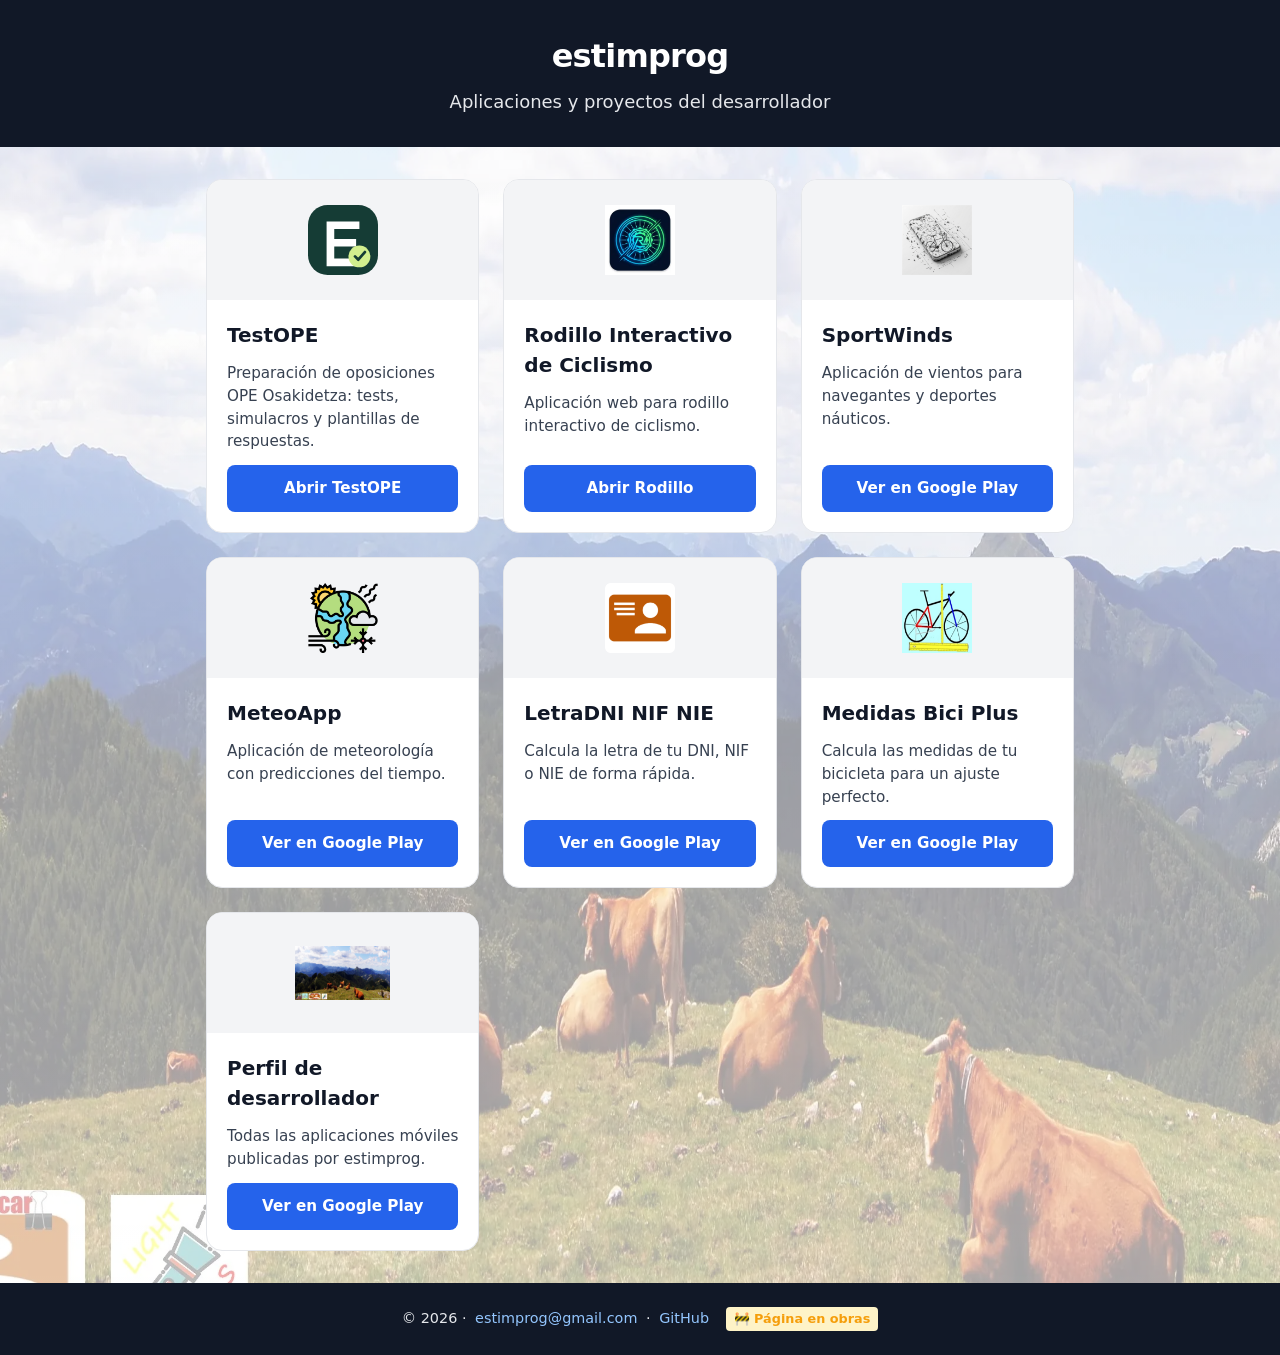
<file: index.html>
<!DOCTYPE html>
<html lang="es">
<head>
  <meta charset="UTF-8" />
  <meta name="viewport" content="width=device-width, initial-scale=1.0" />
  <meta name="theme-color" content="#111827" />
  <title>estimprog | Web Personal</title>
  <link rel="preconnect" href="https://play.google.com" crossorigin />
  <meta name="description" content="Portafolio y directorio de aplicaciones del desarrollador estimprog" />
  <link rel="stylesheet" href="styles.css" />
  <link rel="icon" href="assets/icons/favicon.svg" type="image/svg+xml" />

  <!-- Open Graph / Social -->
  <meta property="og:type" content="website" />
  <meta property="og:url" content="https://estimprog-del.github.io/web-personal/" />
  <meta property="og:title" content="estimprog | Web Personal" />
  <meta property="og:description" content="Portafolio y directorio de aplicaciones del desarrollador estimprog" />
  <meta property="og:image" content="https://estimprog-del.github.io/web-personal/assets/screenshots/unnamed_opt.webp" />

  <!-- Twitter Cards -->
  <meta name="twitter:card" content="summary_large_image" />
  <meta name="twitter:creator" content="@estimprog" />
  <meta name="twitter:title" content="estimprog | Web Personal" />
  <meta name="twitter:description" content="Portafolio y directorio de aplicaciones del desarrollador estimprog" />
  <meta name="twitter:image" content="https://estimprog-del.github.io/web-personal/assets/screenshots/unnamed_opt.webp" />

  <!-- Datos estructurados JSON-LD (SEO) -->
  <script type="application/ld+json">
    {
      "@context": "https://schema.org",
      "@type": "Person",
      "name": "estimprog",
      "url": "https://estimprog-del.github.io/web-personal/",
      "email": "estimprog@gmail.com",
      "jobTitle": "Desarrollador de software",
      "sameAs": [
        "https://github.com/estimprog-del"
      ]
    }
  </script>
  <script type="application/ld+json">
    {
      "@context": "https://schema.org",
      "@type": "WebSite",
      "name": "estimprog | Web Personal",
      "url": "https://estimprog-del.github.io/web-personal/",
      "description": "Portafolio y directorio de aplicaciones del desarrollador estimprog",
      "potentialAction": {
        "@type": "SearchAction",
        "target": "https://estimprog-del.github.io/web-personal/",
        "query-input": "required"
      }
    }
  </script>
</head>
<body>
  <a href="#main" class="skip-link">Saltar al contenido</a>

  <header class="header">
    <div class="container">
      <h1 class="logo">estimprog</h1>
      <p class="subtitle">Aplicaciones y proyectos del desarrollador</p>
    </div>
  </header>

  <main class="container" id="main">
    <section class="apps-grid" aria-label="Mis aplicaciones">

      <!-- Tarjeta 1: TestOPE -->
      <article class="app-card">
        <div class="app-card__thumb">
          <img src="assets/icons/testope.svg" alt="TestOPE" class="app-icon" loading="lazy">
        </div>
        <div class="app-card__body">
          <h2 class="app-card__title">TestOPE</h2>
          <p class="app-card__desc">
            Preparación de oposiciones OPE Osakidetza: tests, simulacros y plantillas de respuestas.
          </p>
          <a href="https://estimprog-del.github.io/TestOPE/" class="btn btn--primary" target="_blank" rel="noopener noreferrer" aria-label="Abrir TestOPE en una nueva pestaña">
            Abrir TestOPE
          </a>
        </div>
      </article>

      <!-- Tarjeta 2: Rodillo Interactivo de Ciclismo -->
      <article class="app-card">
        <div class="app-card__thumb">
          <img src="assets/icons/icon-512.webp" alt="Rodillo" class="app-icon" loading="lazy">
        </div>
        <div class="app-card__body">
          <h2 class="app-card__title">Rodillo Interactivo de Ciclismo</h2>
          <p class="app-card__desc">
            Aplicación web para rodillo interactivo de ciclismo.
          </p>
          <a href="https://estimprog-del.github.io/rodillo/" class="btn btn--primary" target="_blank" rel="noopener noreferrer" aria-label="Abrir Rodillo Interactivo de Ciclismo en una nueva pestaña">
            Abrir Rodillo
          </a>
        </div>
      </article>

      <!-- Tarjetas de Google Play Store -->
      <article class="app-card">
        <div class="app-card__thumb">
          <img src="assets/icons/sportwinds.webp" alt="SportWinds" class="app-icon" loading="lazy">
        </div>
        <div class="app-card__body">
          <h2 class="app-card__title">SportWinds</h2>
          <p class="app-card__desc">
            Aplicación de vientos para navegantes y deportes náuticos.
          </p>
          <a href="https://play.google.com/store/apps/details?id=com.estimco.sportwinds&utm_source=emea_Med" class="btn btn--primary" target="_blank" rel="noopener noreferrer" aria-label="Ver SportWinds en Google Play">
            Ver en Google Play
          </a>
        </div>
      </article>

      <article class="app-card">
        <div class="app-card__thumb">
          <img src="assets/icons/meteo.webp" alt="MeteoApp" class="app-icon" loading="lazy">
        </div>
        <div class="app-card__body">
          <h2 class="app-card__title">MeteoApp</h2>
          <p class="app-card__desc">
            Aplicación de meteorología con predicciones del tiempo.
          </p>
          <a href="https://play.google.com/store/apps/details?id=com.estimco.meteoapp&utm_source=emea_Med" class="btn btn--primary" target="_blank" rel="noopener noreferrer" aria-label="Ver MeteoApp en Google Play">
            Ver en Google Play
          </a>
        </div>
      </article>

      <article class="app-card">
        <div class="app-card__thumb">
          <img src="assets/icons/letradni.webp" alt="LetraDNI" class="app-icon" loading="lazy">
        </div>
        <div class="app-card__body">
          <h2 class="app-card__title">LetraDNI NIF NIE</h2>
          <p class="app-card__desc">
            Calcula la letra de tu DNI, NIF o NIE de forma rápida.
          </p>
          <a href="https://play.google.com/store/apps/details?id=com.estimprog.letradni_nif_nie&utm_source=emea_Med&pli=1" class="btn btn--primary" target="_blank" rel="noopener noreferrer" aria-label="Ver LetraDNI NIF NIE en Google Play">
            Ver en Google Play
          </a>
        </div>
      </article>

      <article class="app-card">
        <div class="app-card__thumb">
          <img src="assets/icons/medidasbici.webp" alt="Medidas Bici Plus" class="app-icon" loading="lazy">
        </div>
        <div class="app-card__body">
          <h2 class="app-card__title">Medidas Bici Plus</h2>
          <p class="app-card__desc">
            Calcula las medidas de tu bicicleta para un ajuste perfecto.
          </p>
          <a href="https://play.google.com/store/apps/details?id=appinventor.ai_estimco.medidas_bici_plus&utm_source=emea_Med" class="btn btn--primary" target="_blank" rel="noopener noreferrer" aria-label="Ver Medidas Bici Plus en Google Play">
            Ver en Google Play
          </a>
        </div>
      </article>

      <article class="app-card app-card--dev">
        <div class="app-card__thumb">
          <img src="assets/screenshots/unnamed.webp" alt="Perfil desarrollador" class="app-icon app-icon--large" loading="lazy">
        </div>
        <div class="app-card__body">
          <h2 class="app-card__title">Perfil de desarrollador</h2>
          <p class="app-card__desc">
            Todas las aplicaciones móviles publicadas por estimprog.
          </p>
          <a href="https://play.google.com/store/apps/dev?id=5243922855067374490" class="btn btn--primary" target="_blank" rel="noopener noreferrer" aria-label="Ver perfil de desarrollador en Google Play">
            Ver en Google Play
          </a>
        </div>
      </article>

    </section>

    <!--
      PENDIENTE - Capturas de pantalla de las apps (punto 8):
      Añadir <img class="app-screenshot" src="assets/screenshots/..." alt="Captura de ..."> dentro de cada
      <article class="app-card"> justo después de la miniatura del icono. Clase CSS .app-screenshot ya definida en styles.css.

      PENDIENTE - Enlaces a repositorios GitHub de cada app (punto 9):
      Añadir <a href="..." class="app-github-link" target="_blank" rel="noopener noreferrer">Ver código</a>
      dentro de cada <article class="app-card"> junto a los demás enlaces. Clase CSS .app-github-link ya definida.
    -->
  </main>

  <footer class="footer">
    <div class="container">
      <p class="footer__text">
        &copy; <span id="year"></span> &middot;
        <a href="mailto:estimprog@gmail.com" class="footer__link">estimprog@gmail.com</a> &middot;
        <a href="https://github.com/estimprog-del" class="footer__link" target="_blank" rel="noopener noreferrer">GitHub</a>
        <button class="footer__btn" id="btn-share" aria-label="Compartir esta página">📤 Compartir</button>
        <span class="footer__note">🚧 Página en obras</span>
      </p>
    </div>
  </footer>

  <script src="app.js"></script>
</body>
</html>
</file>
<file: styles.css>
/* ========================================
   Web Personal - estimprog-del
   Estilos mobile-first
   ======================================== */

/* Reset y base */
*,
*::before,
*::after {
  box-sizing: border-box;
}

html {
  line-height: 1.5;
  font-family: system-ui, -apple-system, BlinkMacSystemFont, "Segoe UI", Roboto, "Helvetica Neue", Arial, sans-serif;
}

body {
  margin: 0;
  padding: 0;
  color: #1f2937;
  background: linear-gradient(
      rgba(255, 255, 255, 0.55),
      rgba(255, 255, 255, 0.65)
    ),
    url('assets/screenshots/unnamed_opt.webp');
  background-size: cover;
  background-position: center;
  min-height: 100vh;
  display: flex;
  flex-direction: column;
}

a {
  color: #2563eb;
  text-decoration: none;
}

a:hover {
  text-decoration: underline;
}

/* Skip to content (accesibilidad) */
.skip-link {
  position: absolute;
  top: -100%;
  left: 0;
  background: #111827;
  color: #ffffff;
  padding: 0.5rem 1rem;
  z-index: 1000;
  text-decoration: none;
  font-weight: 600;
  border-radius: 0 0 0.5rem 0.5rem;
  transition: top 0.2s ease;
}
.skip-link:focus {
  top: 0;
}

/* Utilidades */
.container {
  width: 100%;
  max-width: 900px;
  margin: 0 auto;
  padding: 0 1rem;
}

/* Header */
.header {
  background-color: #111827;
  color: #ffffff;
  padding: 2rem 0;
  text-align: center;
}

.logo {
  font-size: 2rem;
  font-weight: 800;
  margin: 0 0 0.5rem;
  letter-spacing: -0.025em;
}

.subtitle {
  font-size: 1.125rem;
  color: #e5e7eb;
  margin: 0;
}

/* Main */
main {
  flex: 1;
  padding: 4rem 0;
}

.apps-grid {
  display: grid;
  grid-template-columns: 1fr;
  gap: 1.5rem;
  margin-top: 2rem;
  margin-bottom: 2rem;
}

@media (min-width: 640px) {
  .apps-grid {
    grid-template-columns: repeat(2, 1fr);
  }
}

@media (min-width: 1024px) {
  .apps-grid {
    grid-template-columns: repeat(3, 1fr);
  }
}

/* Tarjeta de app */
.app-card {
  background: #ffffff;
  border: 1px solid #e5e7eb;
  border-radius: 1rem;
  overflow: hidden;
  display: flex;
  flex-direction: column;
  transition: transform 0.2s ease, box-shadow 0.2s ease;
  height: 100%;
  min-height: 0;
}

.app-card:hover {
  transform: translateY(-4px);
  box-shadow: 0 10px 25px -5px rgba(0, 0, 0, 0.1), 0 8px 10px -6px rgba(0, 0, 0, 0.1);
  border-color: #2563eb;
}

.app-card__thumb {
  display: flex;
  align-items: center;
  justify-content: center;
  height: 120px;
  background-color: #f3f4f6;
}

.app-card__thumb img {
  width: 70px;
  height: 70px;
  object-fit: contain;
  display: block;
}

.app-card__thumb img.app-icon--large {
  width: 95px;
  height: 95px;
}

.app-card__body {
  padding: 1.25rem;
  display: flex;
  flex-direction: column;
  gap: 0.75rem;
  flex: 1;
}

.app-card__title {
  font-size: 1.25rem;
  font-weight: 700;
  margin: 0;
  color: #111827;
}

.app-card__desc {
  font-size: 0.95rem;
  color: #374151;
  margin: 0;
  line-height: 1.5;
}

/* Botones */
.btn {
  display: inline-block;
  margin-top: auto;
  padding: 0.75rem 1.5rem;
  font-size: 0.95rem;
  font-weight: 600;
  text-align: center;
  border-radius: 0.5rem;
  cursor: pointer;
  transition: background-color 0.2s ease, transform 0.1s ease;
  border: none;
}

.btn:active {
  transform: scale(0.97);
}

.btn--primary {
  background-color: #2563eb;
  color: #ffffff;
}

.btn--primary:hover {
  background-color: #1d4ed8;
  text-decoration: none;
}

/* Footer */
.footer {
  background-color: #111827;
  color: #e5e7eb;
  padding: 1.5rem 0;
  text-align: center;
  margin-top: auto;
}

.footer__text {
  margin: 0;
  font-size: 0.9rem;
}

.footer__link {
  color: #93c5fd;
  margin: 0 0.25rem;
}

.footer__link:hover {
  color: #bfdbfe;
  text-decoration: underline;
}

.footer__note {
  display: inline-block;
  margin-left: 0.5rem;
  font-size: 0.8rem;
  font-weight: 600;
  color: #f59e0b;
  background-color: #fef3c7;
  padding: 0.15rem 0.5rem;
  border-radius: 0.25rem;
  vertical-align: middle;
}

.footer__btn {
  background: transparent;
  border: 1px solid #93c5fd;
  color: #93c5fd;
  padding: 0.15rem 0.5rem;
  border-radius: 0.25rem;
  font-size: 0.8rem;
  cursor: pointer;
  margin-left: 0.5rem;
  vertical-align: middle;
  transition: all 0.2s ease;
}
.footer__btn:hover {
  background: #93c5fd;
  color: #111827;
}

/* Reservado para capturas de pantalla de las apps (pendiente de añadir imágenes) */
.app-screenshot {
  /* Añadir aquí los estilos cuando se disponga de las capturas reales */
  display: none;
}

/* Reservado para enlaces a repositorios GitHub de cada app (pendiente de añadir URLs) */
.app-github-link {
  /* Añadir aquí los estilos cuando se disponga de los enlaces */
  display: none;
}
</file>
